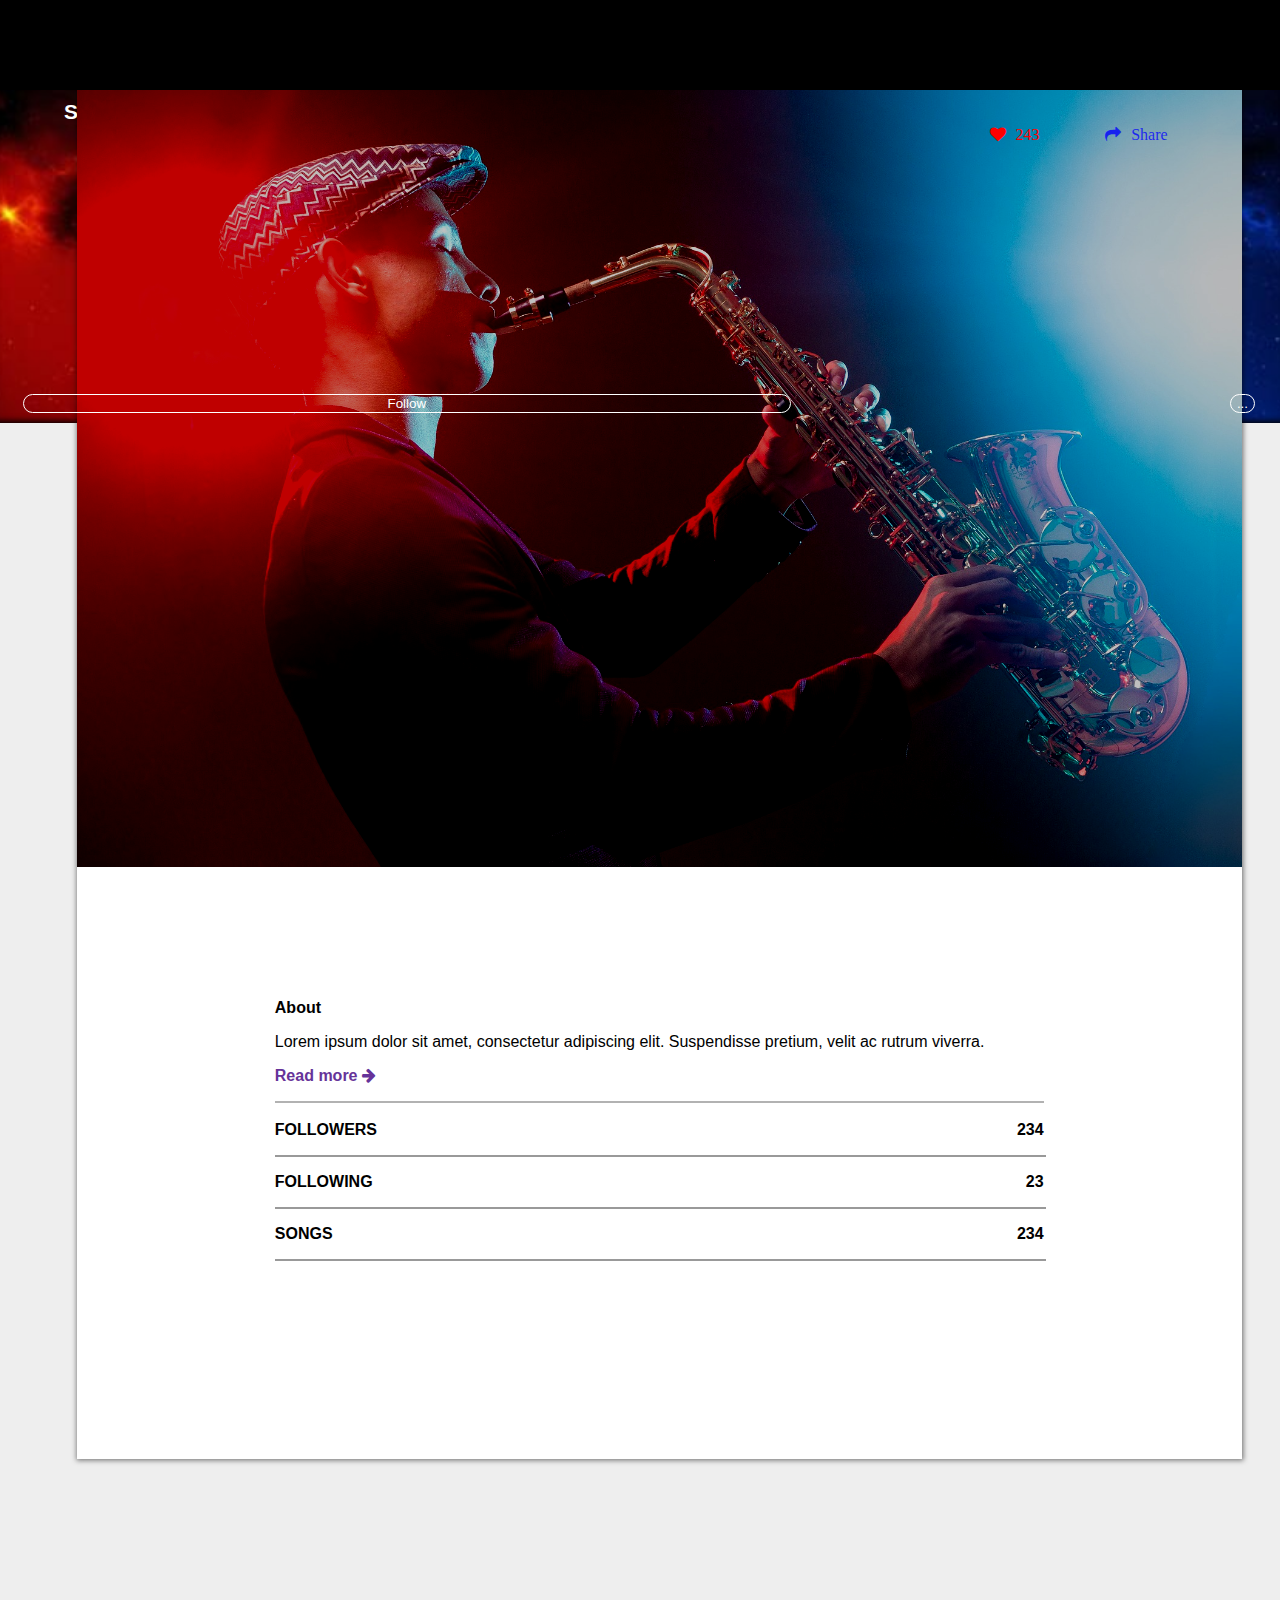
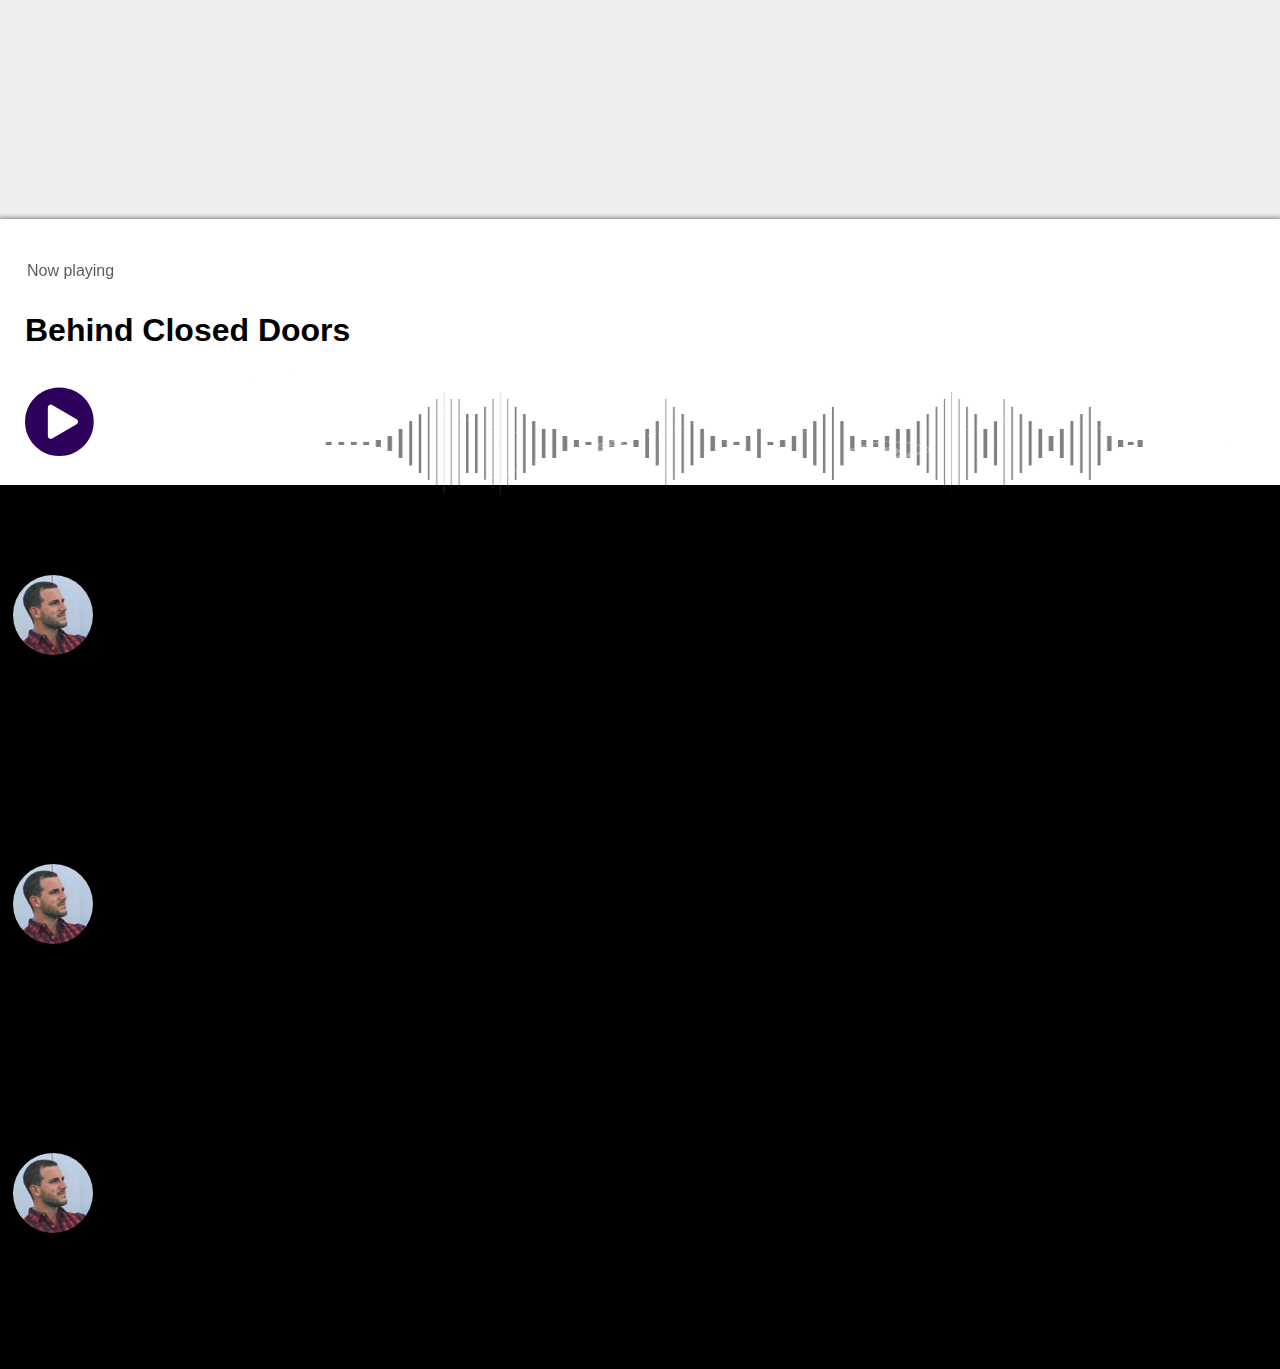
<file: temp.html>
<html lang="en" dir="ltr">

<head>
  <meta charset="utf-8">
  <meta name="viewport" content="width=device-width, initial-scale=1.0">
  <title>Template</title>
  <meta http-equiv="X-UA-Compatible" content="ie=edge">
  <link rel="stylesheet" href="https://cdn.jsdelivr.net/npm/bootstrap@4.5.3/dist/css/bootstrap.min.css" integrity="sha384-TX8t27EcRE3e/ihU7zmQxVncDAy5uIKz4rEkgIXeMed4M0jlfIDPvg6uqKI2xXr2" crossorigin="anonymous">
  <link rel="stylesheet" href="https://stackpath.bootstrapcdn.com/font-awesome/4.7.0/css/font-awesome.min.css" integrity="sha384-wvfXpqpZZVQGK6TAh5PVlGOfQNHSoD2xbE+QkPxCAFlNEevoEH3Sl0sibVcOQVnN" crossorigin="anonymous">
  <link rel="stylesheet" href="https://cdnjs.cloudflare.com/ajax/libs/font-awesome/4.7.0/css/font-awesome.min.css">
  <link rel="stylesheet" href="temp.css">
  <script src="https://ajax.googleapis.com/ajax/libs/jquery/3.5.1/jquery.min.js"></script>

</head>
<body>


<div class="wrapper">
    <div class="headimg">
        <span id="title">SOUNDVIRTUE</span>
        <i class="fa fa-bars fa-2x" onclick="margin()"></i>
        <input id="search" placeholder="Search"><i class="fa fa-search" ></i>
        <p id="name">Alex Morgan <sup id="pro">PRO</sup></p>
        <p id="location">San Francisco, California</p>
        <button id="share"><i class="fa fa-share-square" style="margin: 0 5px;"></i>Share Profile</button>
  
        <div class="row" id="small-phone">
            <div class="col-lg-3 col-md-11 col-sm-8 ">
                <div class="row" id="uneven">
                    <div class="col-lg-12 col-md-6 col-sm-12" id="profile-img-col">
                        <img src="man1.jpg" id="profile-img">
                        <button id="follow">Follow</button>
                        <button id="follow2">...</button>
                    </div>
                    <div class="col-md-5 col-sm-10" id="hidden-about">
                        <p><b>About</b></p>
                        <p>
                            Lorem ipsum dolor sit amet, consectetur adipiscing elit. Suspendisse pretium, velit ac rutrum viverra.
                        </p>
                        <p id="read">
                            <b>Read more <i class="fa fa-arrow-right"></i></b>
                        </p>
                        <hr style="opacity: 0.3; margin-bottom: 2vh;">
                        
                        <p class="stats"> 
                            FOLLOWERS <span style="float:right">234</span>
                        </p>
                        <hr class="statsdivider" >
                        <p class="stats">
                            FOLLOWING <span style="float:right">23</span>
                        </p>
                        <hr class="statsdivider">
                        <p class="stats">
                            SONGS <span style="float:right">234</span>
                        </p>
                        <hr class="statsdivider">
                    </div>
                    <div class="row">
                    <div class="col-12 col-sm-12" id="about">
                        <p><b>About</b></p>
                        <p>
                            Lorem ipsum dolor sit amet, consectetur adipiscing elit. Suspendisse pretium, velit ac rutrum viverra.
                        </p>
                        <p id="read">
                            <b>Read more <i class="fa fa-arrow-right"></i></b>
                        </p>
                        <hr style="opacity: 0.3; margin-bottom: 2vh;">
                        
                        <p class="stats"> 
                            FOLLOWERS <span style="float:right">234</span>
                        </p>
                        <hr class="statsdivider">
                        <p class="stats">
                            FOLLOWING <span style="float:right">23</span>
                        </p>
                        <hr class="statsdivider">
                        <p class="stats">
                            SONGS <span style="float:right">234</span>
                        </p>
                        <hr class="statsdivider">
                        
                      
                    </div>
                    </div>
                </div>
            </div>
            <div class="col-lg-7 col-md-11 col-sm-10">
                <div class="playing">
                    <i class="fa fa-heart"><span style="margin: 0 10px;">243</span></i>
                    <i class="fa fa-share"><span style="margin: 0 10px;">Share</span></i>

                    <p id="now-playing">Now playing</p>
                    <p id="song-name">Behind Closed Doors</p>

                    <i class="fa fa-play-circle fa-5x"></i>
                    <img src="new.png" id="music">
                </div>
                <div class="row space">
                    <div class="col-4">
                        <img src="image-colton.jpg" id="small-img" ><br>
                        <p class="small-name">James H.</p>
                    </div>
                    <div class="col-lg-8 col-md-8 col-sm-6">
                        <p id="lorem">Lorem ipsum dolor sit amet, consectetur adipiscing elit. Donec eleifend porta ante, quis consequat massa consequat et. Fusce eu nisi condimentum est ultricies rutrum quis at purus. Nulla a dui leo. Donec rhoncus ipsum eget mi gravida,</p>
                        <p id="date">24th Nov 2019</p>
                    </div>
                </div>
                <div class="row space">
                    <div class="col-4">
                        <img src="image-colton.jpg" id="small-img"><br>
                        <p class="small-name">James H.</p>
                    </div>
                    <div class="col-lg-8 col-md-8 col-sm-6">
                        <p id="lorem">Lorem ipsum dolor sit amet, consectetur adipiscing elit. Donec eleifend porta ante, quis consequat massa consequat et. Fusce eu nisi condimentum est ultricies rutrum quis at purus. Nulla a dui leo. Donec rhoncus ipsum eget mi gravida,</p>
                        <p id="date">24th Nov 2019</p>
                    </div>
                    
                </div>
                <div class="row space">
                    <div class="col-4">
                        <img src="image-colton.jpg" id="small-img"><br>
                        <p class="small-name">James H.</p>
                    </div>
                    <div class="col-lg-8 col-md-8 col-sm-6">
                        <p id="lorem">Lorem ipsum dolor sit amet, consectetur adipiscing elit. Donec eleifend porta ante, quis consequat massa consequat et. Fusce eu nisi condimentum est ultricies rutrum quis at purus. Nulla a dui leo. Donec rhoncus ipsum eget mi gravida,</p>
                        <p id="date">24th Nov 2019</p>
                    </div>
                    
                </div>
            </div>
        </div>
    </div>
</div>
<script src="temp.js"></script>
</body>
</html>
</file>
<file: temp.css>
body{
    font-family: Arial, Helvetica, sans-serif;
    background-color: black;
    margin: 0;
}
hr{
    border: 1px solid black;
}
button{
    background-color: transparent;
    color: white;
    border-radius: 10px;
    border:1px solid white;
    margin-left: 1vw;
    transition: all 0.3s;
}
button:hover{
    background-color: white;
    color:black;
}
.wrapper{
    background-color: #eeeeee;
    min-height:205vh;
    box-shadow: 0 0 3px 1px black;
    margin: 0;
}
.headimg{
    background:  url("bg3.jpeg") bottom ;
    height:37vh;
    background-attachment: fixed;
    background-size: cover;
    box-shadow: inset 0 -8px 6px -6px black;
    position: relative;

}

.col-sm-8{
    margin-top:10vh;
    min-height: 50vh;
    background-color:white;
    margin-left: 6vw;
    margin-right: 3vw;
    padding: 0;
    box-shadow: 0 0 5px 1.5px rgba(0, 0, 0, .5);
}
.col-lg-3:hover{
    box-shadow: 0 0 8px 1.5px rgba(0, 0, 0, .6);
}
.col-lg-7{
    margin-top:40vh;
    min-height: 30vh;
    max-height:45vh;
    margin-left: 0;
    
}
.fa-play-circle{
    padding-left: 10px;
    margin-top: 3.5vh;
    color: #2d005b;
    margin-bottom: 1vh;
    margin-right: 0;
}
.fa-play-circle:hover{
    color:red;
}
.fa-bars{
    color: white;
    position: absolute;
    top: 0;
    right: 4vw;
    padding-top: 15px;

}
.fa-bars:hover{
    color: black;
}
.fa-heart{
    position: absolute;
    top:4vh;
    right:18vw;
    color:red;
}
.fa-heart:hover{
    color:red;
}
.fa-share{
    position: absolute;
    top:4vh;
    right:8vw;
    color: rgba(0, 0, 255, 0.781);    
}
.fa-share:hover{
    color: grey;
}
.playing{
    background-color: white;
    padding: 15px;
    margin-bottom: 10vh;
    box-shadow: 0 0 5px 1px rgba(0, 0, 0, .5);
}
.playing:hover{
    box-shadow: 0 0 8px 1.5px rgba(0, 0, 0, .6)
}
.space{
    margin-top: 8vh;
}
.stats{
    font-weight: bold;
}
.fa-search{
    position: absolute;
    top: 12px;
    right: 27.5vw;
    color:white;   
    padding: 6px;
    
}
.col-8{
    text-align: justify;
}
#profile-img-col{
    min-height: 40vh;
    margin-right: 0;
    margin-left: 0;
}
#profile-img{
    margin:0;
    padding: 0;
    width: 100%;
    min-height: 40vh;
    margin: 0;
    filter: contrast(125%) brightness(75%);
}
#title{
    color: white;
    position: absolute;
    left: 5vw;
    padding-top: 10px;
    font-size: 1.3rem;
    font-weight: bold;
    outline: 1px black;
    transition: all .3s;
    
}
#title:hover{
    
    -webkit-text-stroke-width: 2px;
    -webkit-text-stroke-color: black;
    
}
#search{
    position: absolute;
    top: 10px;
    right: 27vw;
    background-color: transparent;
    border: 1px solid white;
    outline: none;
    border-radius: 20px;
    color:white;    
    padding: 5px;
    padding-left: 20px;
    transition: all 0.3s;
}
#search:focus{
    color: black;
    border: 1px solid black;
}
#name{
    position: absolute;
    left: 35vw;
    bottom: 15px;
    color: white;
    font-size: 4rem;
    font-weight: 500;
    transition: 0.3s;
    -webkit-text-stroke-width: 1px;
    -webkit-text-stroke-color: black;
}
#name:hover{
      
    -webkit-text-stroke-width: 2px;
    -webkit-text-stroke-color: black;
    
}
#location{
    position: absolute;
    left: 35vw;
    bottom: 5px;
    color: white;
    font-size: 1.2rem;
    font-weight: 400;
    -webkit-text-stroke-width: 0.2px;
    -webkit-text-stroke-color: black;
    
}
#now-playing{
    margin-bottom:0;
    color:black;
    padding: 12px 0 0 12px;
    opacity: 0.65;
}
#date{
    opacity: 0.65;
}
#song-name{
    color:black;
    padding:0 10px;
    font-size: 2rem;
    font-weight: 650;
    margin-bottom: 0;
    
}
#follow{
    position: absolute;
    bottom:0;
    margin-bottom: 10px;
    left: 10px;
    width:60%;
}
#follow2{
    position: absolute;
    bottom:0;
    margin-bottom: 10px;
    right: 25px;
    
}
#about{
    color: black;
    min-height: 40vh;
    padding: 10% 17%;
    text-align: left;
    
}

#music{
    width: 85%;
    height:auto;
    max-height: 21vh;
    float: right;
    opacity: 0.5;
    padding: 0;
    margin: 0 0 3vh 0;
}
#read{
    color: rebeccapurple;
}
#read:hover{
    color: hotpink;
    font-size: 1.2rem;;
}
#share{
    position: absolute;
    bottom: 25px;
    right: 3vw;
}
#pro{
    vertical-align: super;
    font-size: 1.5rem;
    background-color: orange ;
    padding: 4px;
    
}
#small-img{
    border-radius: 50%;
    margin-left: 1vw;
    margin-bottom: 1vh;
}
.small-name{
    margin-top: 1vh;
    text-align: left;
    margin-left: 1vw;
    font-size: 1.2rem;
    font-weight: bold;
}
#lorem{
    font-size: 1.1rem;
    text-align: justify;
}
#hidden-about{
    display: none;
}
::placeholder{
    color:white;
}
.margin{
    margin:5%;
}

.statsdivider{
    opacity: 0.4;
    width: 100%;
}
@media (max-width: 1120px){
    .wrapper{
        min-height: 210vh;
    }
}
@media (max-width: 1020px){
    .wrapper{
        margin:0;
    }
    
    #about{
        display: none;
    }
    #hidden-about{
        display: block;
        margin-top: 5vh;
        margin-left: 0;
    }  
}   
@media (max-width: 992px){
    
    .col-lg-3{
        margin:40vh auto 5vh;
    }
    #name, #location{
        position: absolute;
        left: 5vw;
    }
    .col-lg-7{
        margin-top: 10vh;
        margin: auto;
    }
    .wrapper{
        min-height: 270vh;
    }
    .small-name{
        text-align: left;
        margin-left: 1vw;
    }
    #profile-img-col{
        margin: 0;
    }
    #small-img{
        margin-left: 1vw;
    }
    #profile-img{
        height: 100%;
        margin:0;
    }
    #hidden-about{
        display: block;
        margin-top: 5vh;
        margin-left: 5vh;
    } 
    #follow{
        position: absolute;
        bottom:0;
        margin-bottom: 10px;
        left: 15px;
        width: 50%;
        font-size: 1.5rem;
        padding: 5px;
    }
    #follow2{
       
        width: 10%;
        font-size: 1.5rem;
        padding: 5px;
    }
}
@media (max-width: 767px){
    #hidden-about{
        display: none;
    }
    #about{
        display: block;
    }
    #profile-img-col{
        min-height: 60vh;
    }
    #music{
        width: 75%;
    }
    #search{
        width: 125px;
    }
    .wrapper{
        min-height: 370vh;
    }
}
@media(max-width: 640px){
    .wrapper{
        min-height: 420vh;
    }
}
@media(max-width: 580px){
  
    .small-phone{
        margin: 0 50px;
    }
}
</file>
